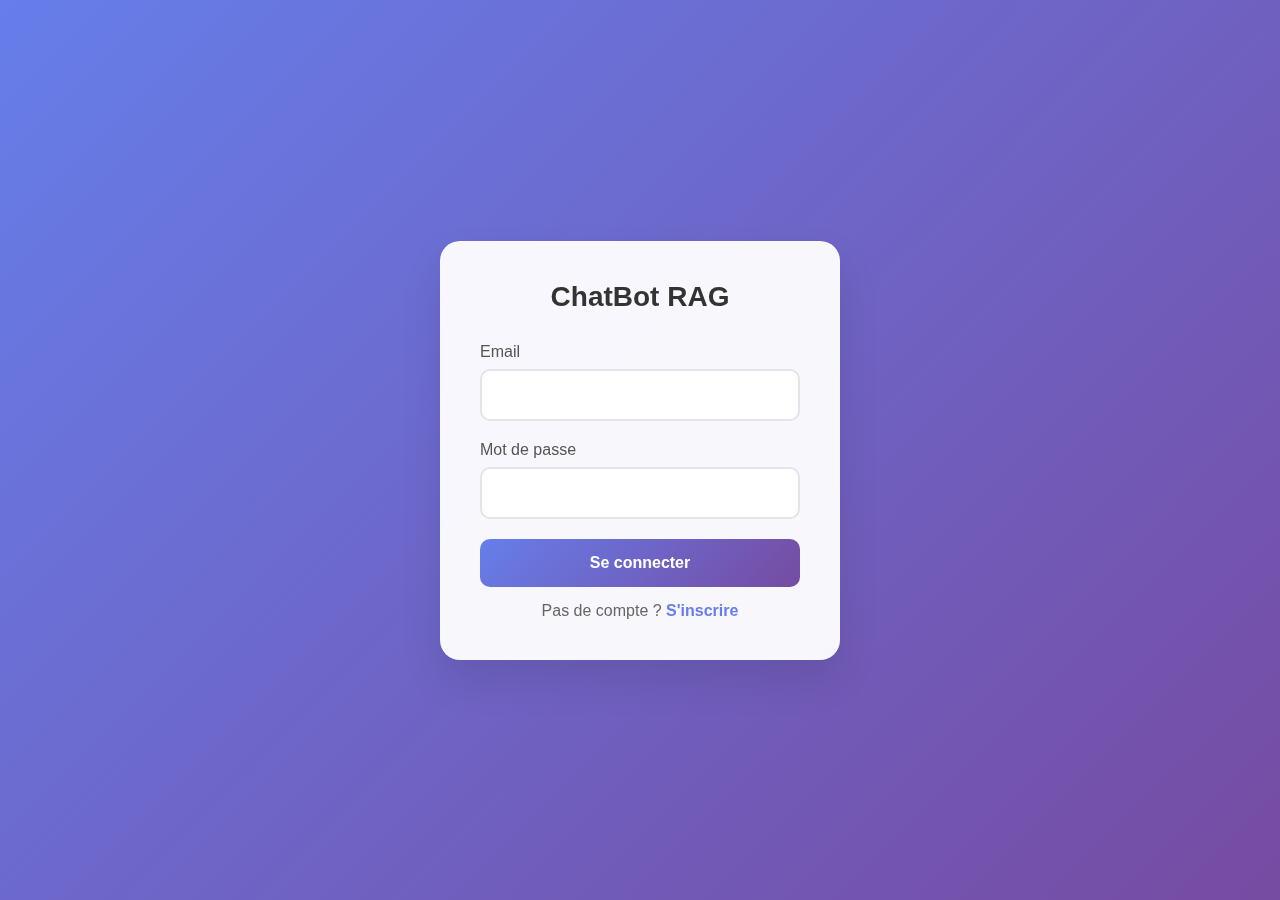
<file: frontend/index.html>
<!DOCTYPE html>
<html lang="fr">
<head>
    <meta charset="UTF-8">
    <meta name="viewport" content="width=device-width, initial-scale=1.0">
    <title>ChatBot RAG</title>
    <style>
        * {
            margin: 0;
            padding: 0;
            box-sizing: border-box;
        }

        body {
            font-family: 'Segoe UI', Tahoma, Geneva, Verdana, sans-serif;
            background: linear-gradient(135deg, #667eea 0%, #764ba2 100%);
            min-height: 100vh;
        }

        /* Page d'authentification */
        .auth-container {
            display: flex;
            justify-content: center;
            align-items: center;
            min-height: 100vh;
            padding: 20px;
        }

        .auth-card {
            background: rgba(255, 255, 255, 0.95);
            backdrop-filter: blur(10px);
            border-radius: 20px;
            padding: 40px;
            box-shadow: 0 20px 40px rgba(0, 0, 0, 0.1);
            width: 100%;
            max-width: 400px;
        }

        .auth-title {
            text-align: center;
            color: #333;
            margin-bottom: 30px;
            font-size: 28px;
            font-weight: 600;
        }

        .form-group {
            margin-bottom: 20px;
        }

        .form-group label {
            display: block;
            margin-bottom: 8px;
            color: #555;
            font-weight: 500;
        }

        .form-group input {
            width: 100%;
            padding: 15px;
            border: 2px solid #e1e5e9;
            border-radius: 10px;
            font-size: 16px;
            transition: border-color 0.3s ease;
        }

        .form-group input:focus {
            outline: none;
            border-color: #667eea;
        }

        .auth-btn {
            width: 100%;
            padding: 15px;
            background: linear-gradient(135deg, #667eea, #764ba2);
            color: white;
            border: none;
            border-radius: 10px;
            font-size: 16px;
            font-weight: 600;
            cursor: pointer;
            transition: transform 0.2s ease;
            margin-bottom: 15px;
        }

        .auth-btn:hover {
            transform: translateY(-2px);
        }

        .auth-switch {
            text-align: center;
            color: #666;
        }

        .auth-switch a {
            color: #667eea;
            text-decoration: none;
            font-weight: 600;
        }

        /* Interface principale */
        .main-container {
            display: none;
            height: 100vh;
            background: #f5f7fa;
        }

        .chat-layout {
            display: flex;
            height: 100%;
        }

        /* Sidebar */
        .sidebar {
            width: 300px;
            background: #2c3e50;
            color: white;
            display: flex;
            flex-direction: column;
        }

        .sidebar-header {
            padding: 20px;
            border-bottom: 1px solid #34495e;
        }

        .user-info {
            display: flex;
            align-items: center;
            gap: 10px;
            margin-bottom: 15px;
        }

        .user-avatar {
            width: 40px;
            height: 40px;
            background: #667eea;
            border-radius: 50%;
            display: flex;
            align-items: center;
            justify-content: center;
            font-weight: bold;
        }

        .new-chat-btn {
            width: 100%;
            padding: 12px;
            background: #667eea;
            color: white;
            border: none;
            border-radius: 8px;
            cursor: pointer;
            font-weight: 600;
            transition: background-color 0.3s ease;
        }

        .new-chat-btn:hover {
            background: #5a6fd8;
        }

        .conversations-list {
            flex: 1;
            overflow-y: auto;
            padding: 20px;
        }

        .conversation-item {
            padding: 12px;
            margin-bottom: 8px;
            background: #34495e;
            border-radius: 8px;
            cursor: pointer;
            transition: background-color 0.3s ease;
        }

        .conversation-item:hover,
        .conversation-item.active {
            background: #667eea;
        }

        .conversation-title {
            font-weight: 600;
            margin-bottom: 5px;
        }

        .conversation-preview {
            font-size: 12px;
            color: #bdc3c7;
            overflow: hidden;
            text-overflow: ellipsis;
            white-space: nowrap;
        }

        .sidebar-footer {
            padding: 20px;
            border-top: 1px solid #34495e;
        }

        .footer-btn {
            width: 100%;
            padding: 10px;
            background: transparent;
            color: white;
            border: 1px solid #34495e;
            border-radius: 6px;
            cursor: pointer;
            margin-bottom: 10px;
            transition: background-color 0.3s ease;
        }

        .footer-btn:hover {
            background: #34495e;
        }

        /* Zone de chat */
        .chat-area {
            flex: 1;
            display: flex;
            flex-direction: column;
        }

        .chat-header {
            background: white;
            padding: 20px;
            border-bottom: 1px solid #e1e5e9;
            box-shadow: 0 2px 10px rgba(0, 0, 0, 0.05);
        }

        .chat-title {
            font-size: 24px;
            font-weight: 600;
            color: #2c3e50;
        }

        .messages-container {
            flex: 1;
            overflow-y: auto;
            padding: 20px;
            background: #f8f9fa;
        }

        .message {
            margin-bottom: 20px;
            display: flex;
            gap: 12px;
        }

        .message.user {
            flex-direction: row-reverse;
        }

        .message-avatar {
            width: 40px;
            height: 40px;
            border-radius: 50%;
            display: flex;
            align-items: center;
            justify-content: center;
            font-weight: bold;
            color: white;
            flex-shrink: 0;
        }

        .message.user .message-avatar {
            background: #667eea;
        }

        .message.bot .message-avatar {
            background: #2c3e50;
        }

        .message-content {
            max-width: 70%;
            padding: 15px 20px;
            border-radius: 18px;
            line-height: 1.5;
        }

        .message.user .message-content {
            background: #667eea;
            color: white;
            border-bottom-right-radius: 5px;
        }

        .message.bot .message-content {
            background: white;
            color: #333;
            border-bottom-left-radius: 5px;
            box-shadow: 0 2px 5px rgba(0, 0, 0, 0.1);
        }

        .input-area {
            background: white;
            padding: 20px;
            border-top: 1px solid #e1e5e9;
        }

        .input-container {
            display: flex;
            gap: 12px;
            align-items: flex-end;
        }

        .message-input {
            flex: 1;
            padding: 15px 20px;
            border: 2px solid #e1e5e9;
            border-radius: 25px;
            font-size: 16px;
            resize: none;
            min-height: 50px;
            max-height: 120px;
            font-family: inherit;
        }

        .message-input:focus {
            outline: none;
            border-color: #667eea;
        }

        .send-btn {
            width: 50px;
            height: 50px;
            background: #667eea;
            color: white;
            border: none;
            border-radius: 50%;
            cursor: pointer;
            display: flex;
            align-items: center;
            justify-content: center;
            font-size: 18px;
            transition: background-color 0.3s ease;
        }

        .send-btn:hover {
            background: #5a6fd8;
        }

        .send-btn:disabled {
            background: #bdc3c7;
            cursor: not-allowed;
        }

        /* Loading animation */
        .typing-indicator {
            display: none;
            padding: 15px 20px;
            background: white;
            border-radius: 18px;
            border-bottom-left-radius: 5px;
            box-shadow: 0 2px 5px rgba(0, 0, 0, 0.1);
            margin-bottom: 20px;
        }

        .typing-dots {
            display: flex;
            gap: 4px;
        }

        .typing-dot {
            width: 8px;
            height: 8px;
            background: #bdc3c7;
            border-radius: 50%;
            animation: typing 1.4s infinite ease-in-out;
        }

        .typing-dot:nth-child(2) {
            animation-delay: 0.2s;
        }

        .typing-dot:nth-child(3) {
            animation-delay: 0.4s;
        }

        @keyframes typing {
            0%, 80%, 100% {
                transform: scale(0.8);
                opacity: 0.5;
            }
            40% {
                transform: scale(1);
                opacity: 1;
            }
        }

        /* Modal pour profil */
        .modal {
            display: none;
            position: fixed;
            top: 0;
            left: 0;
            width: 100%;
            height: 100%;
            background: rgba(0, 0, 0, 0.5);
            z-index: 1000;
        }

        .modal-content {
            position: absolute;
            top: 50%;
            left: 50%;
            transform: translate(-50%, -50%);
            background: white;
            padding: 30px;
            border-radius: 15px;
            width: 90%;
            max-width: 400px;
        }

        .modal-header {
            margin-bottom: 20px;
        }

        .modal-title {
            font-size: 24px;
            font-weight: 600;
            color: #2c3e50;
        }

        .close-btn {
            position: absolute;
            top: 15px;
            right: 20px;
            background: none;
            border: none;
            font-size: 24px;
            cursor: pointer;
            color: #999;
        }

        /* Responsive */
        @media (max-width: 768px) {
            .sidebar {
                width: 100%;
                position: fixed;
                left: -100%;
                transition: left 0.3s ease;
                z-index: 100;
            }

            .sidebar.open {
                left: 0;
            }

            .chat-area {
                width: 100%;
            }
        }

        .hidden {
            display: none !important;
        }

        .alert {
            padding: 10px;
            margin-bottom: 15px;
            border-radius: 5px;
            text-align: center;
        }

        .alert-error {
            background: #f8d7da;
            color: #721c24;
            border: 1px solid #f5c6cb;
        }

        .alert-success {
            background: #d4edda;
            color: #155724;
            border: 1px solid #c3e6cb;
        }
    </style>
</head>
<body>
    <!-- Page d'authentification -->
    <div id="authPage" class="auth-container">
        <div class="auth-card">
            <h1 class="auth-title">ChatBot RAG</h1>
            
            <!-- Formulaire de connexion -->
            <form id="loginForm">
                <div class="form-group">
                    <label for="loginEmail">Email</label>
                    <input type="email" id="loginEmail" required>
                </div>
                <div class="form-group">
                    <label for="loginPassword">Mot de passe</label>
                    <input type="password" id="loginPassword" required>
                </div>
                <button type="submit" class="auth-btn">Se connecter</button>
                <div class="auth-switch">
                    Pas de compte ? <a href="#" id="showRegister">S'inscrire</a>
                </div>
            </form>

            <!-- Formulaire d'inscription -->
            <form id="registerForm" class="hidden">
                <div class="form-group">
                    <label for="registerNom">Nom</label>
                    <input type="text" id="registerNom" required>
                </div>
                <div class="form-group">
                    <label for="registerPrenom">Prénom</label>
                    <input type="text" id="registerPrenom" required>
                </div>
                <div class="form-group">
                    <label for="registerEmail">Email</label>
                    <input type="email" id="registerEmail" required>
                </div>
                <div class="form-group">
                    <label for="registerPassword">Mot de passe</label>
                    <input type="password" id="registerPassword" required>
                </div>
                <button type="submit" class="auth-btn">S'inscrire</button>
                <div class="auth-switch">
                    Déjà un compte ? <a href="#" id="showLogin">Se connecter</a>
                </div>
            </form>
        </div>
    </div>

    <!-- Interface principale -->
    <div id="mainApp" class="main-container">
        <div class="chat-layout">
            <!-- Sidebar -->
            <div class="sidebar">
                <div class="sidebar-header">
                    <div class="user-info">
                        <div class="user-avatar" id="userAvatar">U</div>
                        <div>
                            <div id="userName">Utilisateur</div>
                            <div style="font-size: 12px; color: #bdc3c7;" id="userEmail">user@email.com</div>
                        </div>
                    </div>
                    <button class="new-chat-btn" id="newChatBtn">+ Nouvelle conversation</button>
                </div>

                <div class="conversations-list" id="conversationsList">
                    <!-- Les conversations seront ajoutées ici dynamiquement -->
                </div>

                <div class="sidebar-footer">
                    <button class="footer-btn" id="profileBtn">Modifier le profil</button>
                    <button class="footer-btn" id="logoutBtn">Déconnexion</button>
                </div>
            </div>

            <!-- Zone de chat -->
            <div class="chat-area">
                <div class="chat-header">
                    <h2 class="chat-title" id="chatTitle">Nouvelle conversation</h2>
                </div>

                <div class="messages-container" id="messagesContainer">
                    <div class="message bot">
                        <div class="message-avatar">🤖</div>
                        <div class="message-content">
                            Bonjour ! Je suis votre assistant IA. Comment puis-je vous aider aujourd'hui ?
                        </div>
                    </div>
                </div>

                <div class="typing-indicator" id="typingIndicator">
                    <div class="typing-dots">
                        <div class="typing-dot"></div>
                        <div class="typing-dot"></div>
                        <div class="typing-dot"></div>
                    </div>
                </div>

                <div class="input-area">
                    <div class="input-container">
                        <textarea 
                            id="messageInput" 
                            class="message-input" 
                            placeholder="Tapez votre message..."
                            rows="1"
                        ></textarea>
                        <button id="sendBtn" class="send-btn">➤</button>
                    </div>
                </div>
            </div>
        </div>
    </div>

    <!-- Modal de profil -->
    <div id="profileModal" class="modal">
        <div class="modal-content">
            <button class="close-btn" id="closeModal">&times;</button>
            <div class="modal-header">
                <h2 class="modal-title">Modifier le profil</h2>
            </div>
            <form id="profileForm">
                <div class="form-group">
                    <label for="profileNom">Nom</label>
                    <input type="text" id="profileNom" required>
                </div>
                <div class="form-group">
                    <label for="profilePrenom">Prénom</label>
                    <input type="text" id="profilePrenom" required>
                </div>
                <div class="form-group">
                    <label for="profileEmail">Email</label>
                    <input type="email" id="profileEmail" required>
                </div>
                <div class="form-group">
                    <label for="profilePassword">Nouveau mot de passe (laisser vide pour ne pas changer)</label>
                    <input type="password" id="profilePassword">
                </div>
                <button type="submit" class="auth-btn">Sauvegarder</button>
            </form>
        </div>
    </div>

    <script>
        // Variables globales
        let currentUser = null;
        let currentConversationId = null;
        let conversations = [];
        
        // URL de l'API Flask
        const API_BASE_URL = 'http://localhost:5000/api';

        // Éléments DOM
        const authPage = document.getElementById('authPage');
        const mainApp = document.getElementById('mainApp');
        const loginForm = document.getElementById('loginForm');
        const registerForm = document.getElementById('registerForm');
        const showRegister = document.getElementById('showRegister');
        const showLogin = document.getElementById('showLogin');
        const messagesContainer = document.getElementById('messagesContainer');
        const messageInput = document.getElementById('messageInput');
        const sendBtn = document.getElementById('sendBtn');
        const typingIndicator = document.getElementById('typingIndicator');
        const conversationsList = document.getElementById('conversationsList');
        const newChatBtn = document.getElementById('newChatBtn');
        const logoutBtn = document.getElementById('logoutBtn');
        const profileBtn = document.getElementById('profileBtn');
        const profileModal = document.getElementById('profileModal');
        const closeModal = document.getElementById('closeModal');
        const profileForm = document.getElementById('profileForm');

        // Initialisation
        document.addEventListener('DOMContentLoaded', function() {
            checkAuthStatus();
            setupEventListeners();
        });

        // Configuration des événements
        function setupEventListeners() {
            // Authentification
            showRegister.addEventListener('click', (e) => {
                e.preventDefault();
                loginForm.classList.add('hidden');
                registerForm.classList.remove('hidden');
            });

            showLogin.addEventListener('click', (e) => {
                e.preventDefault();
                registerForm.classList.add('hidden');
                loginForm.classList.remove('hidden');
            });

            loginForm.addEventListener('submit', handleLogin);
            registerForm.addEventListener('submit', handleRegister);

            // Chat
            sendBtn.addEventListener('click', sendMessage);
            messageInput.addEventListener('keypress', (e) => {
                if (e.key === 'Enter' && !e.shiftKey) {
                    e.preventDefault();
                    sendMessage();
                }
            });

            // Auto-resize textarea
            messageInput.addEventListener('input', function() {
                this.style.height = 'auto';
                this.style.height = Math.min(this.scrollHeight, 120) + 'px';
            });

            // Sidebar
            newChatBtn.addEventListener('click', createNewConversation);
            logoutBtn.addEventListener('click', logout);
            profileBtn.addEventListener('click', () => {
                populateProfileForm();
                profileModal.style.display = 'block';
            });

            // Modal
            closeModal.addEventListener('click', () => {
                profileModal.style.display = 'none';
            });

            profileForm.addEventListener('submit', updateProfile);

            // Fermer modal en cliquant à l'extérieur
            profileModal.addEventListener('click', (e) => {
                if (e.target === profileModal) {
                    profileModal.style.display = 'none';
                }
            });
        }

        // Vérifier le statut d'authentification
        function checkAuthStatus() {
            const token = localStorage.getItem('token');
            const userData = localStorage.getItem('userData');
            
            if (token && userData) {
                currentUser = JSON.parse(userData);
                showMainApp();
                loadConversations();
            } else {
                showAuthPage();
            }
        }

        // Afficher la page d'authentification
        function showAuthPage() {
            authPage.style.display = 'flex';
            mainApp.style.display = 'none';
        }

        // Afficher l'application principale
        function showMainApp() {
            authPage.style.display = 'none';
            mainApp.style.display = 'block';
            updateUserInfo();
        }

        // Mettre à jour les informations utilisateur
        function updateUserInfo() {
            if (currentUser) {
                document.getElementById('userName').textContent = `${currentUser.prenom} ${currentUser.nom}`;
                document.getElementById('userEmail').textContent = currentUser.email;
                document.getElementById('userAvatar').textContent = 
                    currentUser.prenom.charAt(0).toUpperCase() + currentUser.nom.charAt(0).toUpperCase();
            }
        }

        // Gestion de la connexion
        async function handleLogin(e) {
            e.preventDefault();
            
            const email = document.getElementById('loginEmail').value;
            const password = document.getElementById('loginPassword').value;
            
            try {
                const response = await fetch(`${API_BASE_URL}/login`, {
                    method: 'POST',
                    headers: {
                        'Content-Type': 'application/json',
                    },
                    body: JSON.stringify({ email, password })
                });
                
                const data = await response.json();
                
                if (response.ok) {
                    localStorage.setItem('token', data.token);
                    localStorage.setItem('userData', JSON.stringify(data.user));
                    currentUser = data.user;
                    showMainApp();
                    loadConversations();
                } else {
                    showAlert(data.message || 'Erreur de connexion', 'error');
                }
            } catch (error) {
                console.error('Erreur:', error);
                showAlert('Erreur de connexion au serveur', 'error');
            }
        }

        // Gestion de l'inscription
        async function handleRegister(e) {
            e.preventDefault();
            
            const nom = document.getElementById('registerNom').value;
            const prenom = document.getElementById('registerPrenom').value;
            const email = document.getElementById('registerEmail').value;
            const password = document.getElementById('registerPassword').value;
            
            try {
                const response = await fetch(`${API_BASE_URL}/register`, {
                    method: 'POST',
                    headers: {
                        'Content-Type': 'application/json',
                    },
                    body: JSON.stringify({ nom, prenom, email, password })
                });
                
                const data = await response.json();
                
                if (response.ok) {
                    showAlert('Inscription réussie ! Vous pouvez maintenant vous connecter.', 'success');
                    registerForm.classList.add('hidden');
                    loginForm.classList.remove('hidden');
                    registerForm.reset();
                } else {
                    showAlert(data.message || 'Erreur lors de l\'inscription', 'error');
                }
            } catch (error) {
                console.error('Erreur:', error);
                showAlert('Erreur de connexion au serveur', 'error');
            }
        }

        // Charger les conversations
        async function loadConversations() {
            try {
                const response = await fetch(`${API_BASE_URL}/conversations`, {
                    headers: {
                        'Authorization': `Bearer ${localStorage.getItem('token')}`
                    }
                });
                
                if (response.ok) {
                    conversations = await response.json();
                    displayConversations();
                }
            } catch (error) {
                console.error('Erreur lors du chargement des conversations:', error);
            }
        }

        // Afficher les conversations
        function displayConversations() {
            conversationsList.innerHTML = '';
            
            conversations.forEach(conv => {
                const convElement = document.createElement('div');
                convElement.className = 'conversation-item';
                convElement.dataset.id = conv.id;
                
                const title = conv.titre || `Conversation du ${new Date(conv.created_at).toLocaleDateString()}`;
                const preview = conv.messages && conv.messages.length > 0 
                    ? conv.messages[0].content.substring(0, 50) + '...'
                    : 'Nouvelle conversation';
                
                convElement.innerHTML = `
                    <div class="conversation-title">${title}</div>
                    <div class="conversation-preview">${preview}</div>
                `;
                
                convElement.addEventListener('click', () => loadConversation(conv.id));
                conversationsList.appendChild(convElement);
            });
        }

        // Créer une nouvelle conversation
        async function createNewConversation() {
            try {
                const response = await fetch(`${API_BASE_URL}/conversations`, {
                    method: 'POST',
                    headers: {
                        'Authorization': `Bearer ${localStorage.getItem('token')}`,
                        'Content-Type': 'application/json',
                    },
                    body: JSON.stringify({ titre: 'Nouvelle conversation' })
                });
                
                if (response.ok) {
                    const newConv = await response.json();
                    conversations.unshift(newConv);
                    displayConversations();
                    loadConversation(newConv.id);
                }
            } catch (error) {
                console.error('Erreur lors de la création de la conversation:', error);
            }
        }

        // Charger une conversation
        async function loadConversation(conversationId) {
            try {
                const response = await fetch(`${API_BASE_URL}/conversations/${conversationId}/messages`, {
                    headers: {
                        'Authorization': `Bearer ${localStorage.getItem('token')}`
                    }
                });
                
                if (response.ok) {
                    const messages = await response.json();
                    currentConversationId = conversationId;
                    displayMessages(messages);
                    
                    // Marquer la conversation comme active
                    document.querySelectorAll('.conversation-item').forEach(item => {
                        item.classList.remove('active');
                    });
                    document.querySelector(`[data-id="${conversationId}"]`)?.classList.add('active');
                }
            } catch (error) {
                console.error('Erreur lors du chargement de la conversation:', error);
            }
        }

        // Afficher les messages
        function displayMessages(messages) {
            messagesContainer.innerHTML = '';
            
            if (messages.length === 0) {
                const welcomeMessage = document.createElement('div');
                welcomeMessage.className = 'message bot';
                welcomeMessage.innerHTML = `
                    <div class="message-avatar">🤖</div>
                    <div class="message-content">
                        Bonjour ! Je suis votre assistant IA. Comment puis-je vous aider aujourd'hui ?
                    </div>
                `;
                messagesContainer.appendChild(welcomeMessage);
            } else {
                messages.forEach(message => {
                    addMessageToChat(message.content, message.is_user ? 'user' : 'bot', false);
                });
            }
            
            scrollToBottom();
        }

        // Envoyer un message
        async function sendMessage() {
            const message = messageInput.value.trim();
            if (!message || !currentConversationId) return;
            
            // Créer une nouvelle conversation si nécessaire
            if (!currentConversationId) {
                await createNewConversation();
                if (!currentConversationId) return;
            }
            
            // Ajouter le message utilisateur
            addMessageToChat(message, 'user');
            messageInput.value = '';
            messageInput.style.height = 'auto';
            
            // Désactiver l'envoi et afficher l'indicateur de frappe
            sendBtn.disabled = true;
            showTypingIndicator();
            
            try {
                const response = await fetch(`${API_BASE_URL}/chat`, {
                    method: 'POST',
                    headers: {
                        'Authorization': `Bearer ${localStorage.getItem('token')}`,
                        'Content-Type': 'application/json',
                    },
                    body: JSON.stringify({
                        message: message,
                        conversation_id: currentConversationId
                    })
                });
                
                const data = await response.json();
                
                if (response.ok) {
                    addMessageToChat(data.response, 'bot');
                } else {
                    addMessageToChat('Désolé, une erreur est survenue. Veuillez réessayer.', 'bot');
                }
            } catch (error) {
                console.error('Erreur:', error);
                addMessageToChat('Erreur de connexion au serveur.', 'bot');
            } finally {
                hideTypingIndicator();
                sendBtn.disabled = false;
            }
        }

        // Ajouter un message au chat
        function addMessageToChat(content, sender, save = true) {
            const messageElement = document.createElement('div');
            messageElement.className = `message ${sender}`;
            
            const avatar = sender === 'user' 
                ? currentUser.prenom.charAt(0).toUpperCase() + currentUser.nom.charAt(0).toUpperCase()
                : '🤖';
            
            messageElement.innerHTML = `
                <div class="message-avatar">${avatar}</div>
                <div class="message-content">${content}</div>
            `;
            
            messagesContainer.appendChild(messageElement);
            scrollToBottom();
        }

        // Afficher l'indicateur de frappe
        function showTypingIndicator() {
            typingIndicator.style.display = 'block';
            scrollToBottom();
        }

        // Masquer l'indicateur de frappe
        function hideTypingIndicator() {
            typingIndicator.style.display = 'none';
        }

        // Faire défiler vers le bas
        function scrollToBottom() {
            setTimeout(() => {
                messagesContainer.scrollTop = messagesContainer.scrollHeight;
            }, 100);
        }

        // Remplir le formulaire de profil
        function populateProfileForm() {
            if (currentUser) {
                document.getElementById('profileNom').value = currentUser.nom;
                document.getElementById('profilePrenom').value = currentUser.prenom;
                document.getElementById('profileEmail').value = currentUser.email;
                document.getElementById('profilePassword').value = '';
            }
        }

        // Mettre à jour le profil
        async function updateProfile(e) {
            e.preventDefault();
            
            const nom = document.getElementById('profileNom').value;
            const prenom = document.getElementById('profilePrenom').value;
            const email = document.getElementById('profileEmail').value;
            const password = document.getElementById('profilePassword').value;
            
            const updateData = { nom, prenom, email };
            if (password) {
                updateData.password = password;
            }
            
            try {
                const response = await fetch(`${API_BASE_URL}/profile`, {
                    method: 'PUT',
                    headers: {
                        'Authorization': `Bearer ${localStorage.getItem('token')}`,
                        'Content-Type': 'application/json',
                    },
                    body: JSON.stringify(updateData)
                });
                
                const data = await response.json();
                
                if (response.ok) {
                    currentUser = { ...currentUser, ...updateData };
                    localStorage.setItem('userData', JSON.stringify(currentUser));
                    updateUserInfo();
                    profileModal.style.display = 'none';
                    showAlert('Profil mis à jour avec succès !', 'success');
                } else {
                    showAlert(data.message || 'Erreur lors de la mise à jour', 'error');
                }
            } catch (error) {
                console.error('Erreur:', error);
                showAlert('Erreur de connexion au serveur', 'error');
            }
        }

        // Déconnexion
        function logout() {
            localStorage.removeItem('token');
            localStorage.removeItem('userData');
            currentUser = null;
            currentConversationId = null;
            conversations = [];
            showAuthPage();
        }

        // Afficher une alerte
        function showAlert(message, type) {
            // Supprimer les anciennes alertes
            const existingAlerts = document.querySelectorAll('.alert');
            existingAlerts.forEach(alert => alert.remove());
            
            const alert = document.createElement('div');
            alert.className = `alert alert-${type}`;
            alert.textContent = message;
            
            // Insérer l'alerte au début du formulaire actif
            const activeForm = document.querySelector('#loginForm:not(.hidden), #registerForm:not(.hidden)');
            if (activeForm) {
                activeForm.insertBefore(alert, activeForm.firstChild);
            }
            
            // Supprimer l'alerte après 5 secondes
            setTimeout(() => {
                alert.remove();
            }, 5000);
        }

        // Initialiser une conversation par défaut
        async function initializeDefaultConversation() {
            if (conversations.length === 0) {
                await createNewConversation();
            } else {
                loadConversation(conversations[0].id);
            }
        }

        // Gestion du redimensionnement de la fenêtre
        window.addEventListener('resize', () => {
            scrollToBottom();
        });
    </script>
</body>
</html>
</file>
